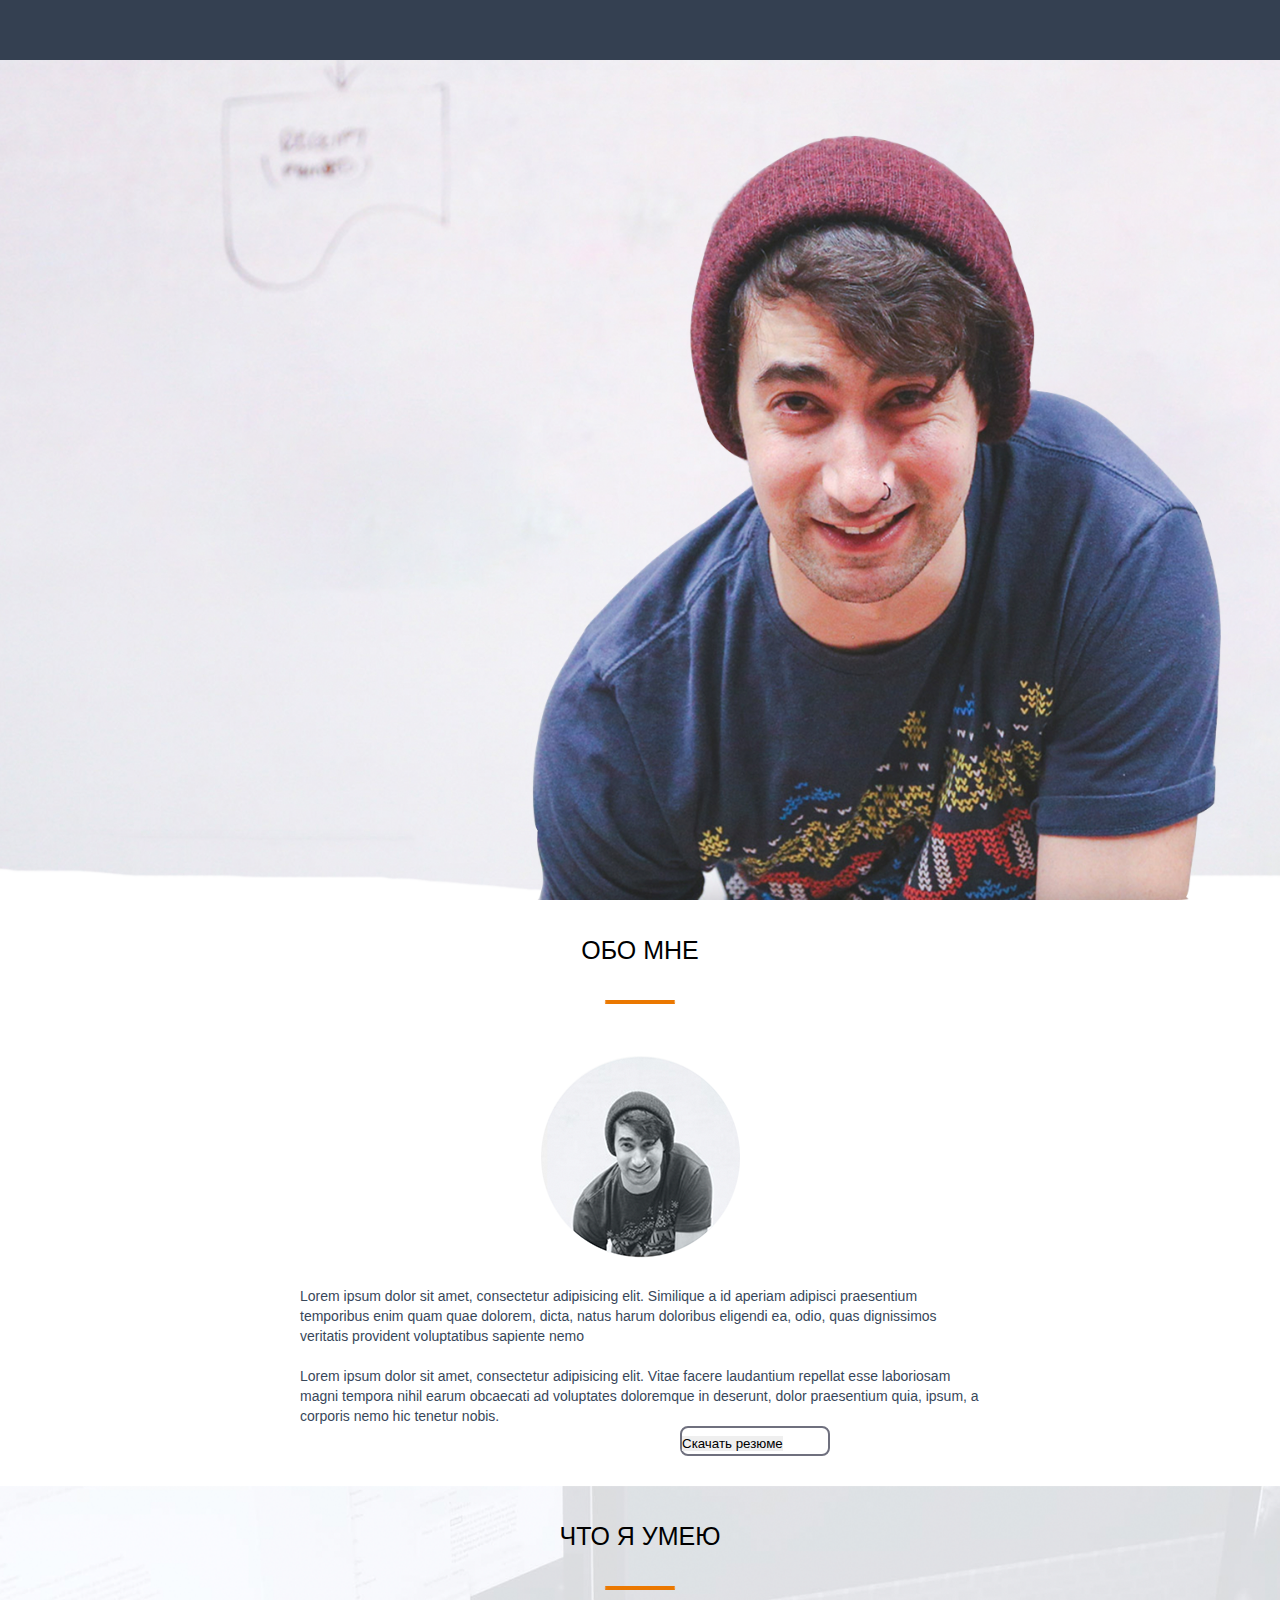
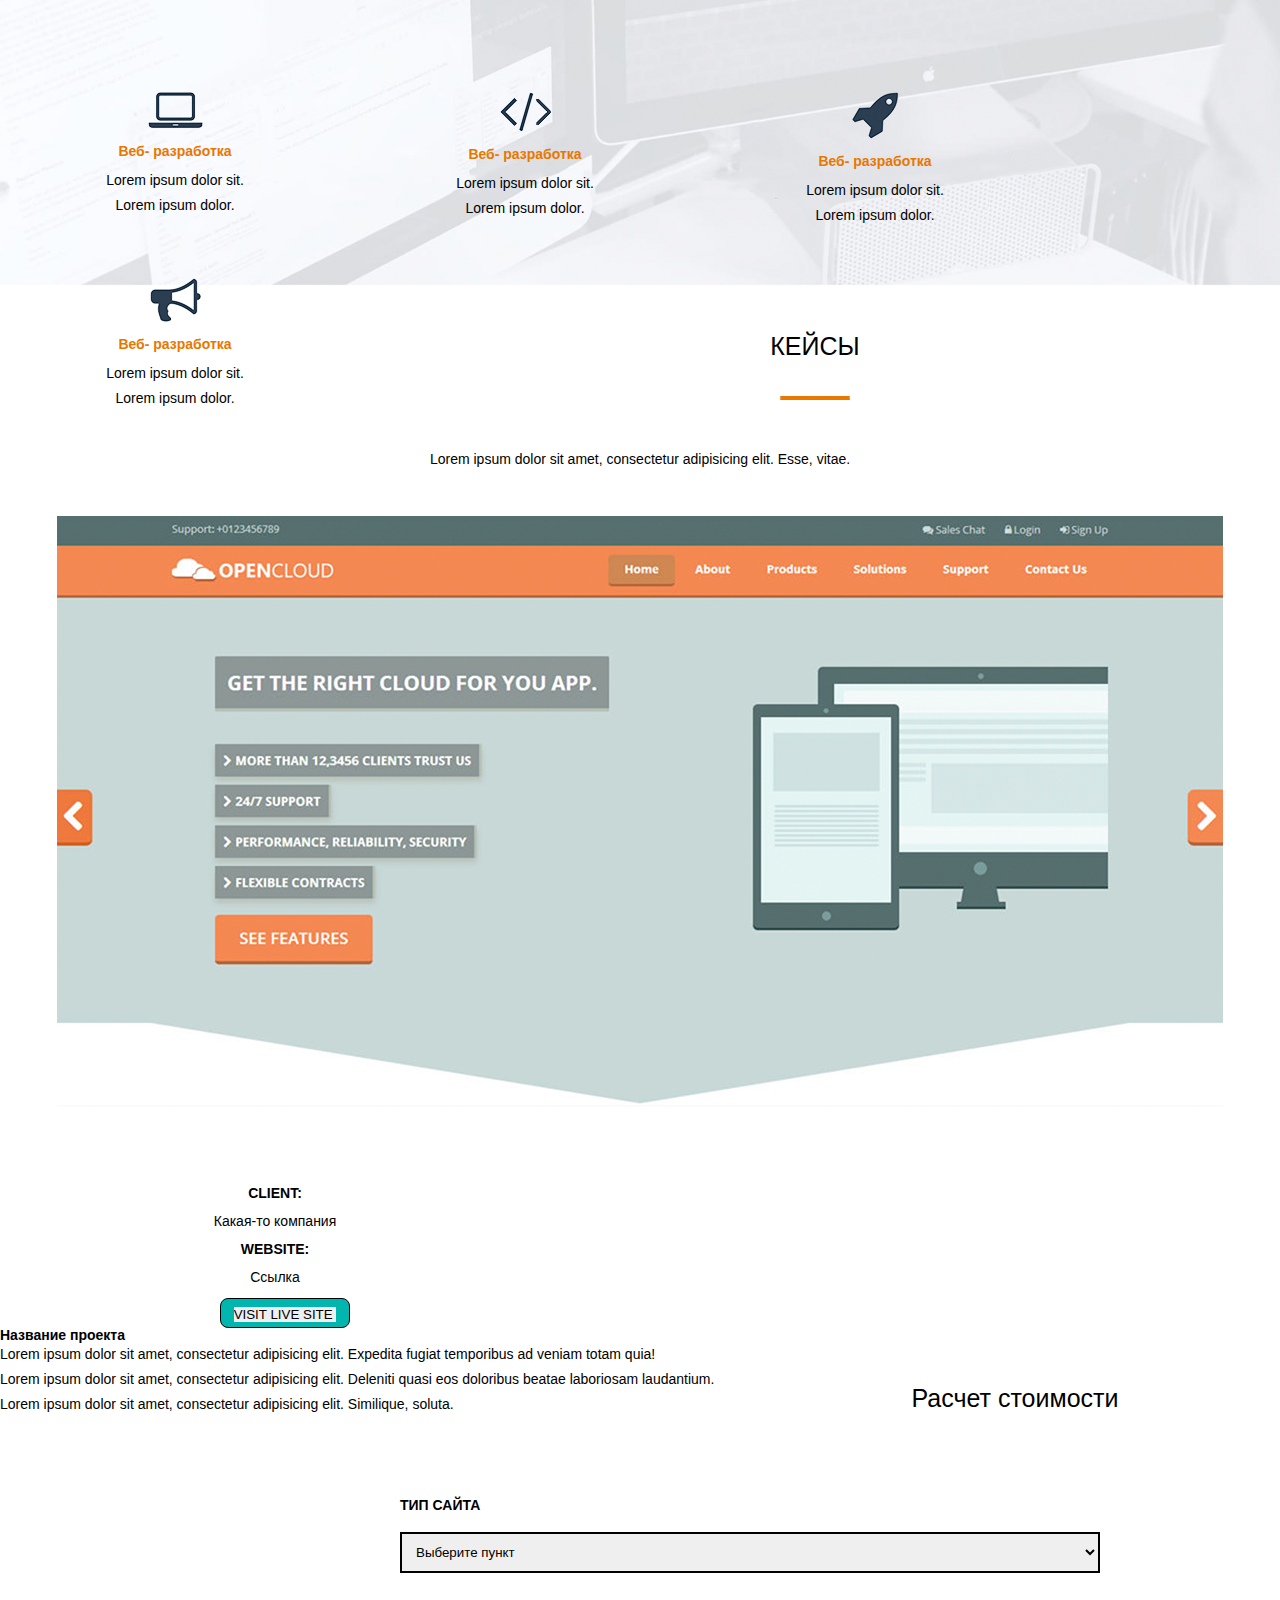
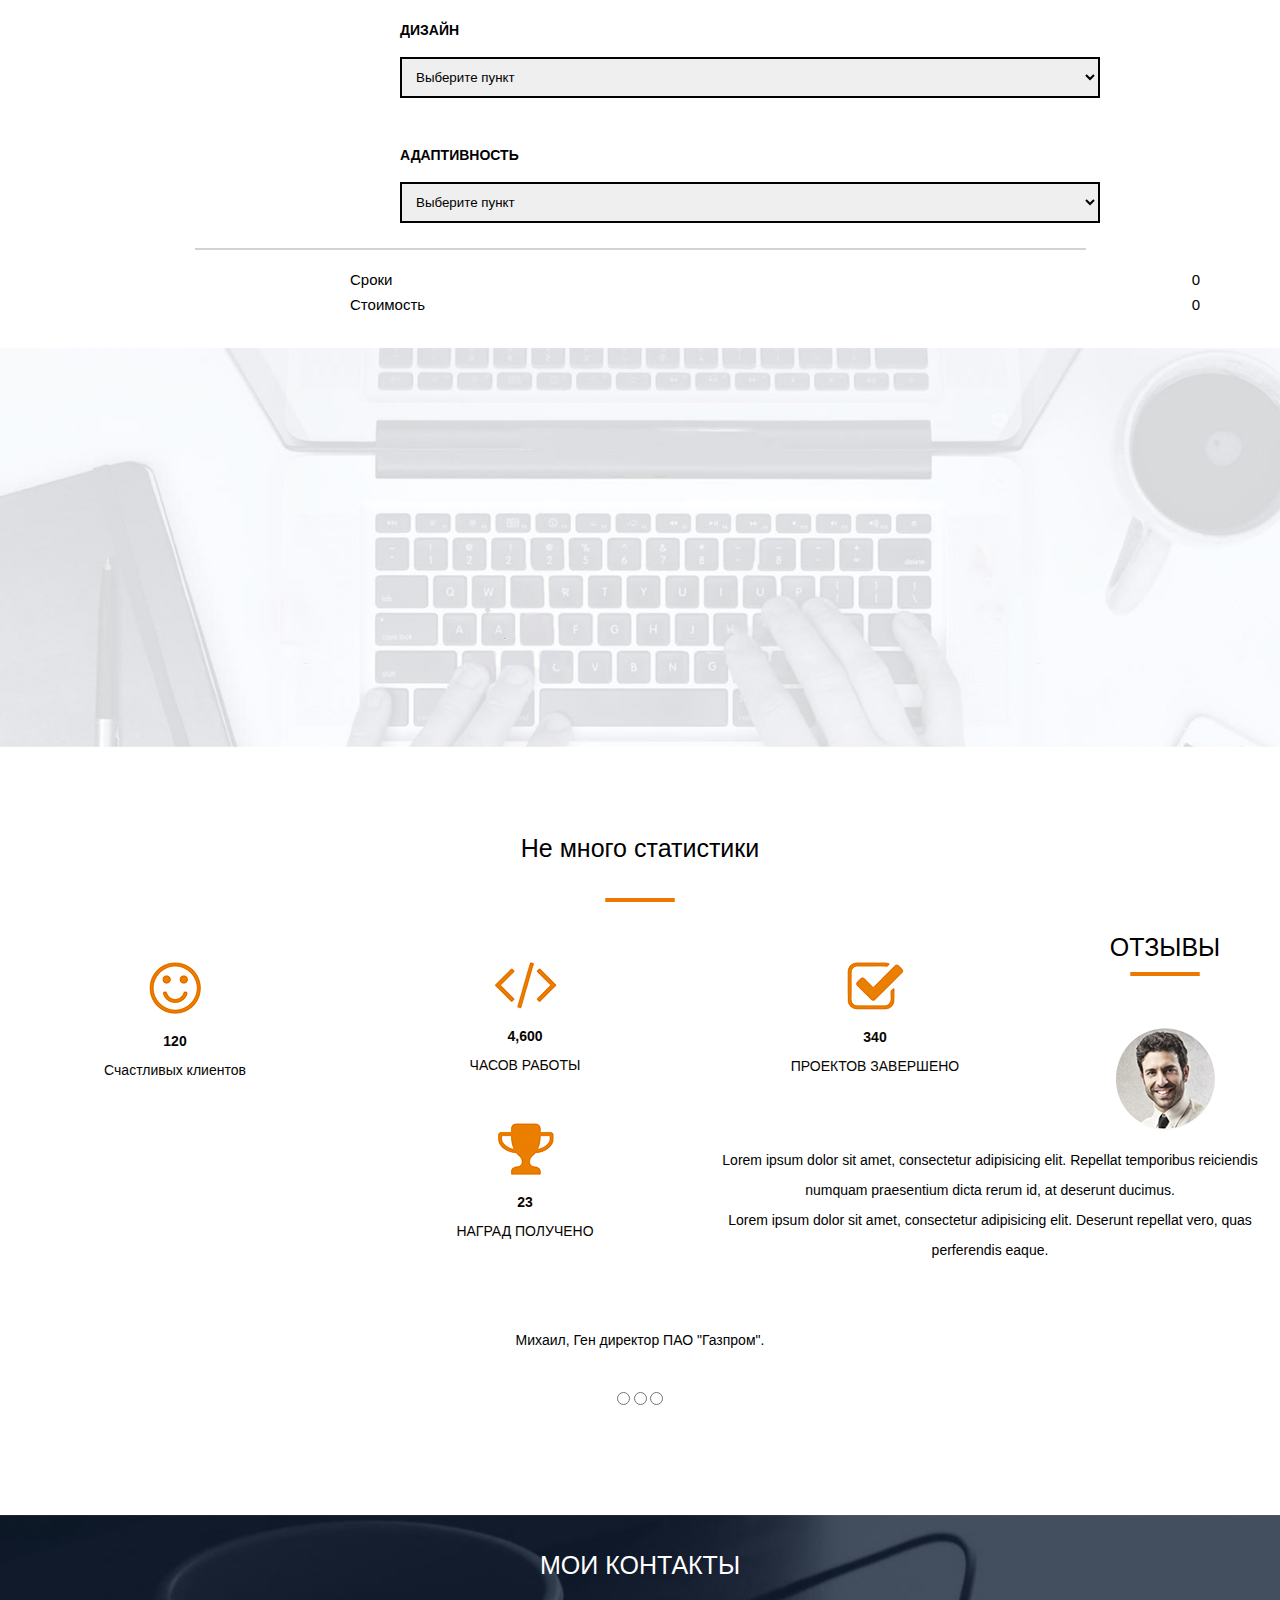
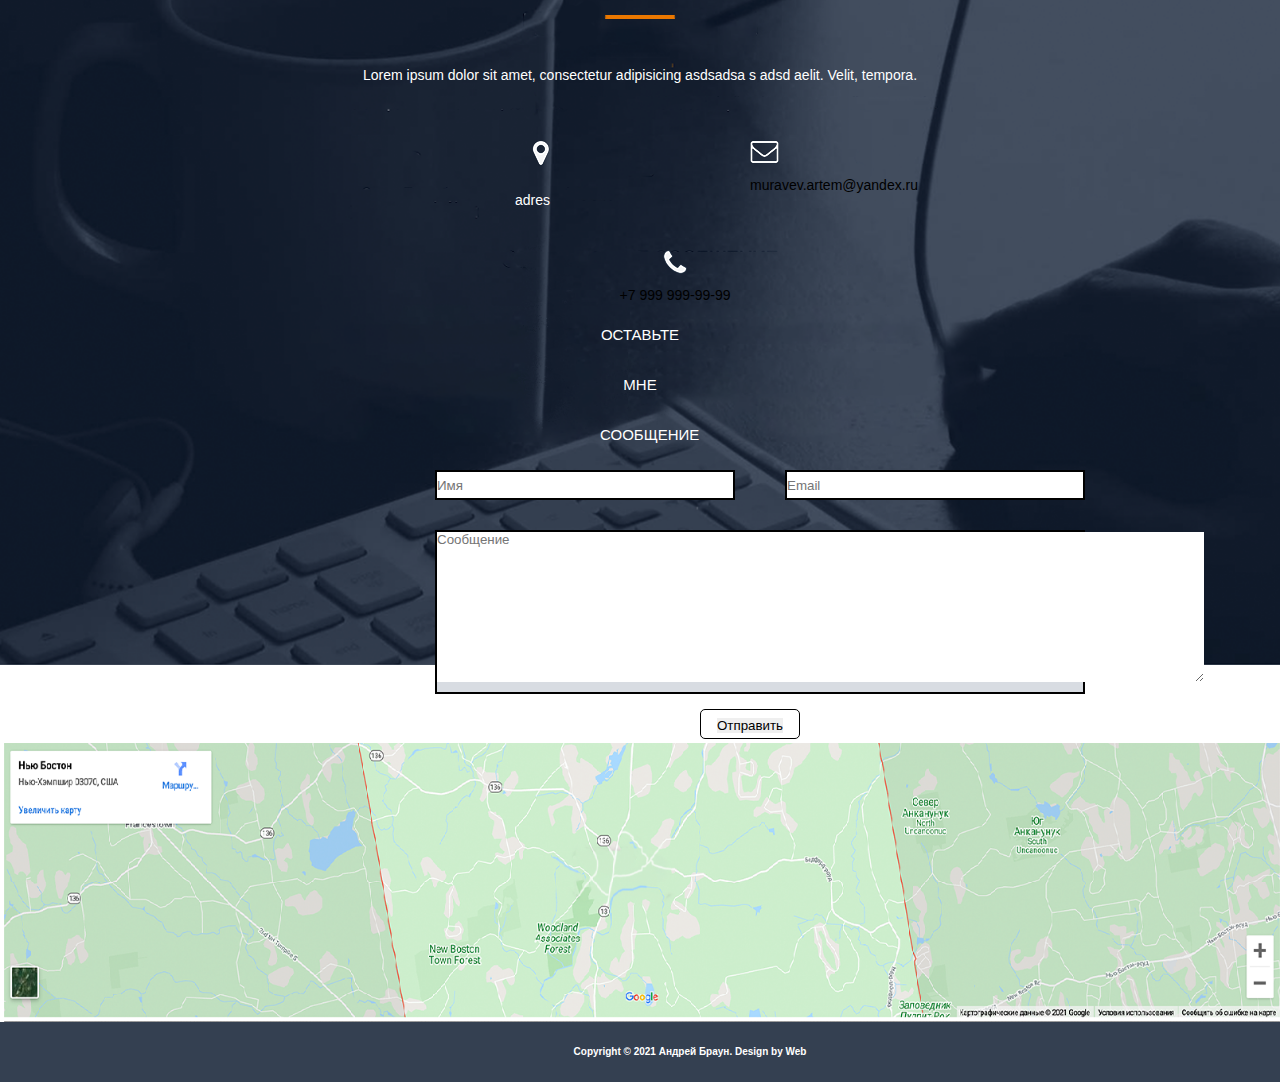
<file: src/index.html>
<!DOCTYPE html>
<html lang="en">
<head>
    <meta charset="UTF-8">
    <title>Артем Муравьев - веб разработчик</title>
    <link rel="stylesheet" href="css/reset.css">
    <link rel="stylesheet" href="css/style.css">
    <link rel="stylesheet" href="css/%D0%90%D0%BD%D0%B8%D0%BC%D0%B0%D1%86%D0%B8%D1%8F%20%D1%81%20%D1%81%D0%B0%D0%B9%D1%82%D0%B0.css">
    <link rel="stylesheet" href="css/%D0%90%D0%BD%D0%B8%D0%BC%D0%B0%D1%86%D0%B8%D1%8F.css">
</head>

<body>


<header>
   <nav class="menu1">
      <div class="logo1"> Артем Муравьев </div>
    <div class="menu">
       <ul>
        <li> <a href="#">Обо мне</a></li>
        <li> <a href="#">Услуги</a></li>
        <li> <a href="#">Кейсы</a></li>
        <li> <a href="#">Прайс</a></li>
        <li> <a href="#">Отзывы</a></li>
        <li> <a href="#">Контакты</a></li>
    </ul>  
    </div>    
   </nav>   
</header>
<main>
<section class="main">
   <div class="title__conteiner">
    <h1>Привет <br>Я Артем Муравьев </h1>
    <h4>фулл стек веб-разработчик</h4>
    <input type="button" value="Обо мне">
        <input type="button" value="Мои работы">
    </div>
  </section> 
</main>

        <div class ="logo2 "> <H2>ОБО МНЕ</H2> </div>
        <p class="line1">
     <img src="img/%D0%97%D0%B0%D0%B3%D0%BE%D0%BB%D0%BE%D0%B2%D0%BE%D0%BA%20%D1%87%D0%B5%D1%80%D1%82%D0%B0.png"alt="Простите, видимо картинка была удалена"> </p>
       <p class=" photo1">
        
       <img src="img/%D1%84%D0%BE%D1%82j%202%D1%81%D1%82%D1%80.png" alt="Картинка не найдена">
          <br><br><br> </p></div >
           <div class="obomne" >
           <p>
    <p> Lorem ipsum dolor sit amet, consectetur adipisicing elit. Similique a id aperiam adipisci praesentium temporibus  enim quam quae dolorem, dicta, natus harum doloribus eligendi ea, odio, quas dignissimos veritatis provident voluptatibus sapiente nemo</span> 
    <br>
    <br>
    </p>
    
<p><span>Lorem ipsum dolor sit amet, consectetur adipisicing elit. Vitae facere laudantium repellat esse laboriosam magni tempora nihil earum obcaecati ad voluptates doloremque in deserunt, dolor praesentium quia, ipsum, a corporis nemo hic tenetur nobis. </span></p>
   </p>

   <div class="photo2">
<input type="button" value="Скачать резюме">
    </div>
    
     </div>


 <div >
           <div class="fon">
<div class ="logo3" > </div>
       <div class ="logo3"> <H2>ЧТО Я УМЕЮ</H2> </div>
       
       
       <div class="line1">
     <img src="img/%D0%97%D0%B0%D0%B3%D0%BE%D0%BB%D0%BE%D0%B2%D0%BE%D0%BA%20%D1%87%D0%B5%D1%80%D1%82%D0%B0.png"alt="Простите, видимо картинка была удалена"> </p>
<p class="photo3">
</div>
          <div class="noyt">
           <img src=img/ноут.png alt="Картинка не найдена">
        <h3>Bеб- разработка</h3>
       <p class="text1"> Lorem ipsum dolor sit.
        <br>Lorem ipsum dolor.</p>
</div>
        
       <div class="noyt">
        <img src=img/%D0%B7%D0%BD%D0%B0%D0%BA.png alt="Картинка не найдена">
        <h3>Bеб- разработка</h3>
       <p class="text1"> Lorem ipsum dolor sit.
        <br>Lorem ipsum dolor.</p>
</div>
           
       
        <div class="noyt">
         <img src=img/%D1%80%D0%B0%D0%BA%D0%B5%D1%82%D0%B0.png alt="Картинка не найдена">
        <h3>Bеб- разработка</h3>
       <p class="text1"> Lorem ipsum dolor sit.
        <br>Lorem ipsum dolor.</p>
</div>
        
<div class="noyt">
       <img src=img/%D0%B3%D1%80%D0%B0%D0%BC%D0%BC%D0%BE%D1%84%D0%BE%D0%BD.png alt="Картинка не найдена">
        <h3>Bеб- разработка</h3>
       <p class="text1"> Lorem ipsum dolor sit.
        <br>Lorem ipsum dolor.</p>
</div>
     </div>

       
<div class ="logo4 "> <H2>КЕЙСЫ</H2> </div>   
        <div class="line1">
     <img src="img/%D0%97%D0%B0%D0%B3%D0%BE%D0%BB%D0%BE%D0%B2%D0%BE%D0%BA%20%D1%87%D0%B5%D1%80%D1%82%D0%B0.png"alt="Простите, видимо картинка была удалена"> </p>
<p class="photo3">
</div>
    <p  class="text2">Lorem ipsum dolor sit amet, consectetur adipisicing elit. Esse, vitae.</p>
    <p class="keis">
    <img src="img/%D0%BA%D0%B5%D0%B9%D1%81.png" alt="Простите, видимо картинка была удалена"> 
    
    </p>
    <div class="klient">
    <p><h2>CLIENT:</h2></p>
    <br>
    <p>Какая-то компания</p>
       <br>
        <p><h2>WEBSITE:</h2></p>
        <br>
        <a href=""> Ссылка</a> <br>
        <br>
        <div class="visit"> 
<input type="button" value="VISIT LIVE SITE ">
</div>
    </div>
     
    

     <div class="logo5">
      <h2>Название проекта</h2>
      <p>Lorem ipsum dolor sit amet, consectetur adipisicing elit. Expedita fugiat temporibus ad veniam totam quia!</p>
<p>Lorem ipsum dolor sit amet, consectetur adipisicing elit. Deleniti quasi eos doloribus beatae laboriosam laudantium.</p>
 <p>Lorem ipsum dolor sit amet, consectetur adipisicing elit. Similique, soluta.</p>
</div>
<br><br><br><br><br><br><br><br>

       <div>
       <div class ="logo6"> <H2>Расчет стоимости</H2></div>
       <div class="rachet">
       <h3>ТИП САЙТА</h3>
        
                       <select name="list" class="list">
                            <option value="Opt1">Выберите пункт</option>
                            <option value="Opt2">Выберите пункт</option>
                          </select> 
                     <h3>ДИЗАЙН</h3>
                       <select name="list" class="list">
                            <option value="Opt1">Выберите пункт</option>
                            <option value="Opt2">Выберите пункт</option>
                        </select>

       <h3>АДАПТИВНОСТЬ</h3>
       <select name="list" class="list">
                            <option value="Opt1">Выберите пункт</option>
                            <option value="Opt2">Выберите пункт</option>
                        </select>
                         </div> 
                           
                    </div>
                       <div class="a"> <img src="img/линия подитога.png" alt=" сорян братан,не грузит"></div>
                        
                                             <div>
                            <p class="srok">Сроки</p>
                        </div>
                        <div>
                            <p class="srok1">0</p>
                        </div>
                        <div>
                            <p class="stoi">Стоимость</p>
                        </div>
                        <div>
                            <p class="stoi1">0</p>
                         </div>

                     <br><br><br><br>
                        <div class="parallax">
  <div class="parallax__layer parallax__layer--back">
                         <div class="fon1">
                         </div>
                            </div>
                            <div>
                            
                         <div class="parallax__layer parallax__layer--base">
                    
                            <div class ="logo7 "> <H2>Не много статистики</H2> </div>
                             <div class="line1">
                                 <img src="img/%D0%97%D0%B0%D0%B3%D0%BE%D0%BB%D0%BE%D0%B2%D0%BE%D0%BA%20%D1%87%D0%B5%D1%80%D1%82%D0%B0.png"alt="Простите, видимо картинка была удалена"></div>
                           <div class="statistika">
                              <img src="img/%D1%81%D0%BC%D0%B0%D0%B9%D0%BB.png" alt="Картинка не найдена">
                              <h2>120</h2>
                              <p>Счастливых клиентов</p>
                             </div>
                              <div class="statistika">
                              <img src="img/%D1%81%D0%BA%D0%BE%D0%B1%D0%BA%D0%B8.png" alt="Картинка не найдена">
                              <h2>4,600</h2>
                              <p>ЧАСОВ РАБОТЫ</p>
                             </div>
                              <div class="statistika">
                              <img src="img/%D0%B3%D0%B0%D0%BB%D0%BE%D1%87%D0%BA%D0%B0.png" alt="Картинка не найдена">
                              <h2>340</h2>
                        
                              <p>ПРОЕКТОВ ЗАВЕРШЕНО</p>
                             </div>
                              <div class="statistika">
                              <img src="img/%D0%BA%D1%83%D0%B1%D0%BE%D0%BA.png" alt="Картинка не найдена">
                              <h2>23</h2>
                              <p>НАГРАД ПОЛУЧЕНО</p>
                             </div>
                               </div>
                           </div>
</div>
                             <div>
                              
                              <div class ="logo8 "> <H2>ОТЗЫВЫ</H2> </div>
                              <div class="line1">
                               <img src="img/%D0%97%D0%B0%D0%B3%D0%BE%D0%BB%D0%BE%D0%B2%D0%BE%D0%BA%20%D1%87%D0%B5%D1%80%D1%82%D0%B0.png"alt="Простите, видимо картинка была удалена">
                                 </div>
                                 <div class="photo3">  <img src="img/%D1%87%D0%B5%D0%BB%20%D0%BE%D1%82%D0%B7%D0%BE%D0%B2%D1%8B.png"alt="Простите, видимо картинка была удалена">
</div>
                             <div class="otz">
                              <p>Lorem ipsum dolor sit amet, consectetur adipisicing elit. Repellat temporibus reiciendis numquam praesentium dicta rerum id, at deserunt ducimus.<br> Lorem ipsum dolor sit amet, consectetur adipisicing elit. Deserunt repellat vero, quas perferendis eaque.
                              <br><br>
                              <br>Михаил, Ген директор ПАО "Газпром".</p>
                              <br>
                            <input type="radio" name="kryg">
                                    <input type="radio" name="kryg">   
                                    <input type="radio" name="kryg">                  
                             <div class="fon2">
                               <div class ="logo9"> <H2>МОИ КОНТАКТЫ</H2> </div>
                               <div class="line1">
                              <img src="img/%D0%97%D0%B0%D0%B3%D0%BE%D0%BB%D0%BE%D0%B2%D0%BE%D0%BA%20%D1%87%D0%B5%D1%80%D1%82%D0%B0.png"alt="Простите, видимо картинка была удалена">
                                                                </div>
                                                                
                            <p class="text3">Lorem ipsum dolor sit amet, consectetur adipisicing  asdsadsa s adsd aelit. Velit, tempora.</p>
                        <div class="sv1">
                              
                               <img src="img/%D0%B3%D0%B5%D0%BE.png" alt="Картинка не найдена">
                              
                                                                <p class="text4">adres</p>
                                                                </div>
                                                               <div class="sv2">
                                                            
                                <img src="img/%D0%BA%D0%BE%D0%BD%D0%B2%D0%B5%D1%80%D1%82.png" alt="Картинка не найдена">
       
    <p class="text5">muravev.artem@yandex.ru</p>
                                                                </div>
                                                                <div class="sv3">
        <img src="img/%D1%82%D1%80%D1%83%D0%B1%D0%B0.png" alt="Картинка не найдена">
        <p class="text6">+7 999 999-99-99</p>
     </div>
                                                             

                                                            
             <div>                                    
                       <div class="sms">
                           <h2>ОСТАВЬТЕ МНЕ СООБЩЕНИЕ</h2>
                       </div>                               
      
                                                                
                                                                    
  <div>
     <input class="sms1"type="text" placeholder="Имя"> 
      </div>
     <div>
 <input class="sms2" type="text" placeholder="Email">
      </div>
               
                                   
       <div class="sms3">
       <textarea name="fsdfdsfsdf" id="1" placeholder="Сообщение" cols="94" rows="10"></textarea>
                                                                </div>
                                                                
                                                      
                                                                 <div class="sms4">
       <input type="button" value="Отправить">
                                                                </div>

</div>
</div>
<div>
    <img class="karta" src="img/%D0%9A%D0%B0%D1%80%D1%82%D0%B0%20%D0%BA%D0%BE%D0%BF%D0%B8%D1%8F.png">
</div>


<nav class="end">
      <div class="end1"> Copyright © 2021 Андрей Браун. Design by Web </div>
      
   </nav>   
</head>


</body>
   
</html>
</file>
<file: src/css/style.css>
body{
    font-family: Arial, sans-serif;
}
.menu1{
    
    width: 100%;
    height: 60px;
    background: #344051;
    position: fixed;
}

.logo1{
    color: #fff;
    font-size: 28px;
    line-height: 60px;
    padding-left: 100px;
 font-weight: bold;
    float: left;
    animation: comming 2s ease;
    opacity: 0;
}



.menu{
    float: left;
    padding-left: 432px;
}


.menu li a{
    transition: all 0.2s;
    color: white;
    display: inline-block;
    transform: scale(1);

}

.menu li a:visited{
    color: white;  
}
.menu li a:hover{
    color: #fe9102;
 
}
.menu li a:active{
    color: #fe9102;
    transform: scale(1.1);
}
.menu li{
    float: left;
    line-height: 60px;
    color: #fff;
margin-right: 40px;
    font-size: 16px;
    text-transform: uppercase;
    animation: menu 0.4s ease forwards;
    opacity: 0;
}
.menu li:nth-child(2){
    animation-delay: 0.4s;
}
.menu li:nth-child(3){
    animation-delay: 0.8s;
}
.menu li:nth-child(4){
    animation-delay: 1.2s;
}
.menu li:nth-child(5){
    animation-delay: 1.6s;
}
.menu li:nth-child(6){
    animation-delay: 2s;
}
main{
    width: 100%;
    height: 100%;
    background: url(../img/boy.png) 90% 100%/auto 85% no-repeat,url(../img/bg.png) center/cover no-repeat;
}


.title__conteiner{
    float: left;
    margin: 300px 0px 0px 202px;
    color: #2c384a;
    text-align: center;
    animation: logo1 1s ease forwards;
    animation-delay: 2.4s;
    opacity: 0;
}

}
.title__conteiner h1{
    font-size: 60px;
    font-weight: bold;
}
.title__conteiner h4{
    margin-top: 20px;
    font-size: 22px;
    color: #79818d;
}
.title__conteiner input{
    height: 40px;
    text-align: center;
    border: 2px solid #6d7682;
    background: none;
    border-radius: 5px;
    color: #6d7682;
    font-size: 13px;
    padding: 0px 16px;
    margin: 29px 28px 0px 14px;
}
.title__conteiner input{
    transition: all 0.2s;
    transform: scale(1)
}
.title__conteiner input:hover{
    background: #344051;
    color: white;
}
.title__conteiner input:active{
    transform:scale(1.1);
}
.logo2{
   font-size: 25px; 
    text-align: center;
    line-height: 100px; 
    font-weight: bold;
}
.line1{
   text-align: center;1
}
.photo1{
    text-align: center;
    margin-top: 42px;
        
}
.obomne{
    padding: 0px 300px 0px 300px;
    text-align: left;
    line-height: 20px;
    color: #38475a;
}
.photo2{
    padding-top: 5px;
    color: # 9a9ba3;
   border: 2px solid #6f707e;
    width: 150px;
    height: 30px;
margin-left: 380px;
border-radius: 8px;
}
,rez{
     text-decoration: none;
    text-transform: uppercase;
    
}
.logo3{
   font-size: 25px; 
    text-align: center;
    line-height: 100px; 
    margin-top: 30px;
    font-weight: bold;
}

.noyt{
    float: left;
    width: 350px;
    text-align: center;
    margin-top: 50px;
}
.noyt h3{
    font-weight: bold;
    color: #e87700;
    margin-top: 15px;
    margin-bottom: 10px;
}
.noyt p{
    line-height: 25px;
}

    
.fon{
    margin-top: 30px;
    height: 400px;

    background: url(../img/%D0%BA%D0%B0%D1%80%D1%82%D0%B8%D0%BD%D0%BA%D0%B0%20%D1%84%D0%BE%D0%BD%D0%B0.png) center/cover no-repeat;   
}


.logo4{
   font-size: 25px; 
    text-align: center;
    line-height: 100px; 
    margin-top: 10px;
    font-weight: bold;

}
.text2{
    text-align: center;
    margin-top: 25px;
}
.keis{
    margin-top: 50px;
    text-align: center;
}
.klient{
    float: left;
    width: 550px;
    text-align: center;
}
.klient h2{
    font-weight: bold;
}
.visit{
text-decoration-color: #fff;
    border-radius: 8px;
    width: 130px;
    height: 30px;
    margin-left: 220px;
    margin-right: 200px;
   border: 1px solid #000;
    text-align: center;
    background-color: #00b6af;
    padding-top: 8px;
}
.visit a:visited{
    color: white;
}
.logo5{
    
     float: left;
    width: 750px;
    text-align: left;
    
}
.logo5 h2{
    font-weight: bold;
}
.logo5 p{
line-height: 25px;
}
.logo6{
   
       font-size: 25px; 
    text-align: center;
    line-height: 100px; 
    margin-top: 50px;
    font-weight: bold;
}
.rachet h3{
      font-weight: bold;
    margin-top: 50px;
    margin-left: 400px;
}
.list{
    margin-left: 400px;
    margin-top: 20px;
padding: 10px;
      border: 2px solid #000;
    width: 700px;    
}

    
.a{
    margin-top: 25px;
    text-align: center;
}
.srok{
    margin-left: 350px;
   font-size: 15px;
    float:left;
    text-align: left;
    margin-top: 10px;
   
    
width: 300px;
}
.srok1{
    margin-left: 250px;
   font-size: 15px;
    float:left;
    text-align:right;
    margin-top: 10px;
  
    
width: 300px;
}

.stoi{
    margin-left: 350px;
   font-size: 15px;
    float:left;
    text-align: left;
    margin-top: 10px;
  
    
width: 300px;
}
.stoi1{
    margin-left: 250px;
   font-size: 15px;
    float:left;
    text-align:right;
    margin-top: 10px;
 
    
width: 300px;
}
.logo7{
     font-size: 25px; 
    text-align: center;
    line-height: 100px; 
    margin-top: 50px;
    font-weight: bold;

}
.statistika{
     float: left;
    width: 350px;
    text-align: center;
    margin-top: 50px;

}
.statistika h2{
    font-weight: 900;
    color: #070400;
    margin-top: 20px;
 
    
}
.statistika p{
   
    color: #070400;
    margin-top: 15px;
}
.fon1{
    margin-top: 30px;
    height: 400px;

    background: url(../img/%D1%84%D0%BE%D0%BD%20%D0%BA%D0%BB%D0%B0%D0%B2%D0%B8%D0%B0%D1%82%D1%83%D1%80%D0%B0.png) center/cover no-repeat; 
}
.logo8{
     font-size: 25px; 
    text-align: center;
    line-height: 50px; 
    margin-top: 10px;
    font-weight: bold;
   
}
.photo3{
    text-align: center;
    margin-top: 42px;
}
.otz{
    text-align: center;
    margin-top: 15px;
    line-height: 30px;
    border-color: #000;
     
}
.logo9{
     font-size: 25px; 
    text-align: center;
    line-height: 100px; 
    margin-top: 100px;
    font-weight: bold;
     color: #fff;
}

.sv1{
    width: 550px;
    float:left;
    text-align: center;
    margin-top: 50px;

    text-align: right;
}
.sv2{
    width: 350px;
    float:left;
    text-align: left;
    margin-top: 50px;
  padding-left: 200px;


}
.sv3{
    width: 250px;
    float:left;
    text-align: center;
    margin-top: 50px;
 
    margin-right: 300px;
    text-align:center;}
.text3{
    text-align: center;
      margin-top: 15px;
    color: #fff;
}

.text4{
      margin-top: 15px;
    color: #fff;
}
.sms{
    margin-left: 600px;
    margin-right: 600px;
font-size: 15px; 
    text-align: center;
  line-height: 50px;
margin-top: 50px;
    font-weight: bold;
       color: #fff;  
}

.sms1{
    margin-left: 435px;

   height: 30px;
    float:left;
    text-align: left;
    margin-top: 10px;
      border: 2px solid #000;
width: 300px;
}
.sms2{
 height: 30px;
    margin-left: 50px;
    width: 300px;
    float:left;
    text-align:left;
    margin-top: 10px;
    border: 2px solid #000;
}

.sms3{
    margin-left: 435px;
    width: 650px;
    float:left;
    text-align: left;
    margin-top: 30px;
 border: 2px solid #000;
  background-color: #d8dce2;
    
}
.sms4{
    height: 30px;
    margin-left: 700px;
    width: 100px;
    float:left;
    text-align: center;
    margin-top: 15px;
   border: 1px solid #000;
    margin-right: 1000px;
     color: #000;
    border-radius: 5px;
}
.seti{
     float: left;
    width: 500px;
    text-align: center;
    margin-top: 20px;
    color: #ffffff;
    margin-left: 550px;
    letter-spacing: 50px;
}




.fon2{
   
    height: 750px;

    background: url(../img/%D0%A4%D0%BE%D0%BD%20%D0%BA%D0%BE%D0%BD%D1%82%D0%B0%D0%BA%D1%82%D1%8B.png) center/cover no-repeat; 
}
.karta{
    width: 100%;
}

.end{
    
    width: 100%;
    height: 60px;
    background: #344051;
}
.end1{
    color: #fff;
    font-size: 10px;
    line-height: 60px;
    padding-left: 100px;
 font-weight: bold;

}
</file>
